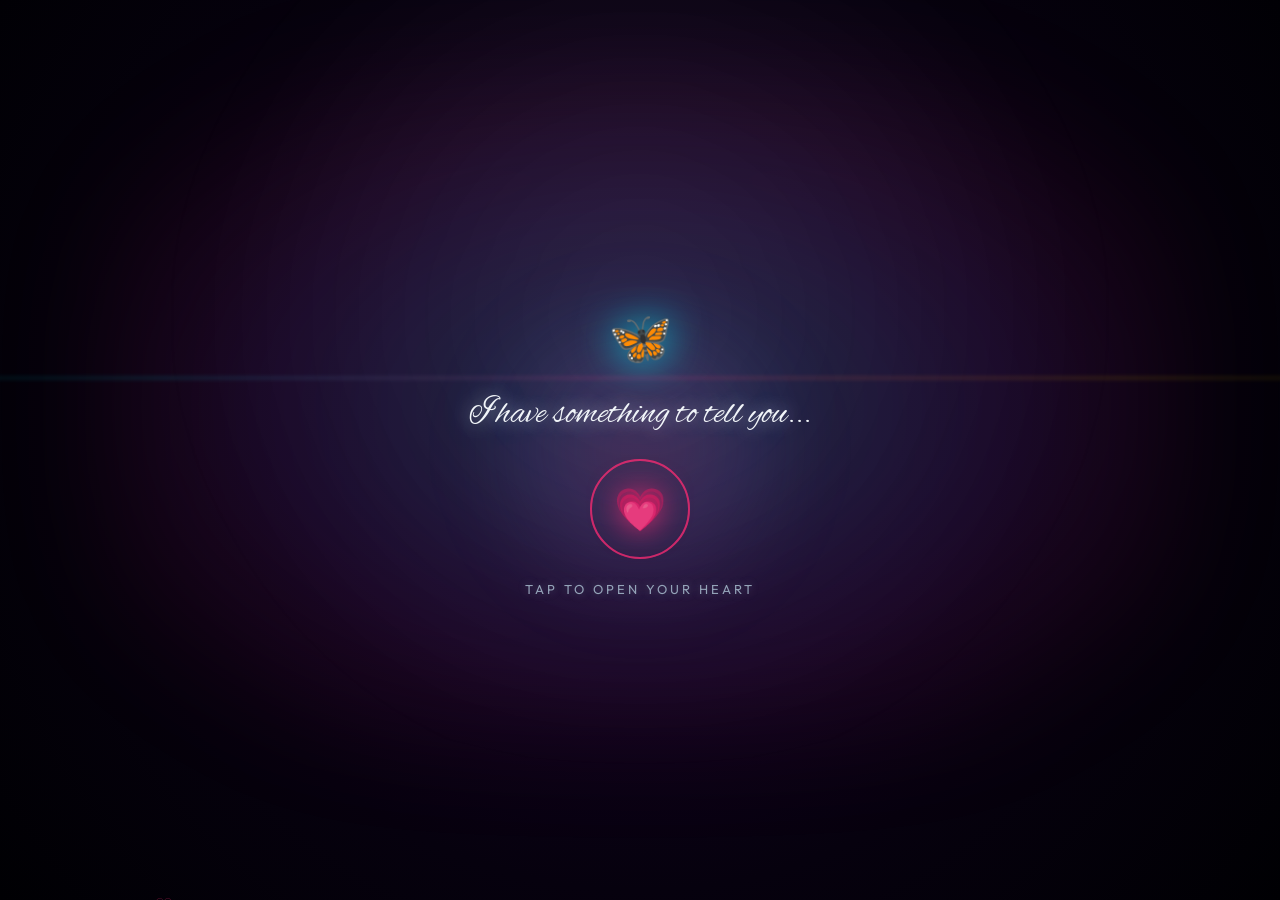
<file: index.html>
<!DOCTYPE html>
<html lang="en">
<head>
  <meta charset="UTF-8">
  <meta name="viewport" content="width=device-width, initial-scale=1.0, maximum-scale=1.0, user-scalable=no">
  <title>You Still Give Me Butterflies 🦋</title>
  <meta name="description" content="A cinematic butterfly swarm revealing a heartfelt romantic love message.">
  <link rel="preconnect" href="https://fonts.googleapis.com">
  <link rel="preconnect" href="https://fonts.gstatic.com" crossorigin>
  <link href="https://fonts.googleapis.com/css2?family=Alex+Brush&family=Outfit:wght@300;400;500;600;700&family=Playfair+Display:ital,wght@0,400;0,600;0,700;1,400;1,600&display=swap" rel="stylesheet">
  <link rel="stylesheet" href="style.css">
</head>
<body>

  <div class="night-sky"></div>
  <div class="nebula-glow"></div>
  <div class="spotlight"></div>
  <div class="anamorphic-beam"></div>

  <div class="intro-screen" id="introScreen">
    <div class="intro-glow-orb"></div>
    <div class="intro-content">
      <div class="intro-emoji">🦋</div>
      <div class="intro-whisper">I have something to tell you...</div>
      <div class="intro-tap-ring" id="tapRing">
        <div class="ring-pulse"></div>
        <div class="ring-pulse ring-2"></div>
        <span class="tap-heart">💗</span>
      </div>
      <div class="intro-cta">tap to open your heart</div>
    </div>
    <div class="intro-floating">
      <span class="float-txt f1">♡</span>
      <span class="float-txt f2">♡</span>
      <span class="float-txt f3">✦</span>
      <span class="float-txt f4">♡</span>
      <span class="float-txt f5">✦</span>
    </div>
  </div>

  <canvas id="canvas"></canvas>

  <div class="message-stage" id="messageStage">

    <div class="msg-header" id="msgHeader">
      <span class="badge-heart">💖</span>
      <span class="badge-text">TO MY FAVORITE PERSON</span>
      <span class="badge-heart">💖</span>
    </div>

    <div class="msg-title-group" id="msgTitleGroup">
      <div class="title-sub">you still give me</div>
      <div class="title-main">
        <span class="glow-cursive">Butterflies</span>
        <span class="butterfly-icon">🦋</span>
      </div>
    </div>

    <div class="msg-divider" id="msgDivider">
      <span class="star">✦</span>
      <span class="gold-line"></span>
      <span class="star">✦</span>
    </div>

    <div class="msg-body" id="msgBody">
      <p class="body-line" id="lineA">In a world of 8 billion souls,</p>
      <p class="body-line" id="lineB">my heart chose yours — and it would choose you again, in every lifetime, without hesitation.</p>
      <p class="body-line" id="lineC">You are my warmest safe place, my 3 AM thought, and the reason I believe in forever.</p>
      <p class="body-line accent-line" id="lineD">I didn't just fall in love with you — I found home. 🏡💗</p>
    </div>

    <div class="msg-footer" id="msgFooter">
      <span class="sig-cursive">Forever & Always Yours</span>
      <span class="sig-sparkle">✨</span>
    </div>

  </div>

  <script src="script.js"></script>
</body>
</html>
</file>
<file: style.css>
*,
*::before,
*::after {
  margin: 0;
  padding: 0;
  box-sizing: border-box;
  user-select: none;
  -webkit-user-select: none;
}

html, body {
  width: 100%;
  height: 100%;
  overflow: hidden;
  background: #020108;
  font-family: 'Outfit', sans-serif;
  color: #fff;
  display: flex;
  align-items: center;
  justify-content: center;
}

.night-sky {
  position: fixed;
  inset: 0;
  background: radial-gradient(circle at 50% 45%, #150326 0%, #06010e 60%, #000003 100%);
  z-index: 1;
}

.nebula-glow {
  position: fixed;
  top: 45%;
  left: 50%;
  transform: translate(-50%, -50%);
  width: 85vw;
  height: 75vh;
  background: radial-gradient(ellipse at center, rgba(0, 240, 255, 0.14) 0%, rgba(168, 85, 247, 0.1) 45%, rgba(255, 45, 117, 0.06) 70%, transparent 85%);
  filter: blur(55px);
  pointer-events: none;
  z-index: 2;
  animation: nebulaPulse 7s ease-in-out infinite alternate;
}

@keyframes nebulaPulse {
  0% { opacity: 0.6; transform: translate(-50%, -50%) scale(0.95); }
  100% { opacity: 0.95; transform: translate(-50%, -50%) scale(1.05); }
}

.spotlight {
  position: fixed;
  top: 35%;
  left: 50%;
  transform: translate(-50%, -50%);
  width: 90vw;
  height: 90vh;
  background: radial-gradient(circle, rgba(255, 255, 255, 0.08) 0%, transparent 65%);
  filter: blur(45px);
  pointer-events: none;
  z-index: 2;
}

.anamorphic-beam {
  position: fixed;
  top: 42%;
  left: 50%;
  transform: translate(-50%, -50%);
  width: 150vw;
  height: 2px;
  background: linear-gradient(90deg, transparent, rgba(0, 240, 255, 0.35), rgba(255, 45, 117, 0.45), rgba(255, 215, 0, 0.35), transparent);
  filter: blur(2px);
  opacity: 0.6;
  pointer-events: none;
  z-index: 2;
}

#canvas {
  position: fixed;
  inset: 0;
  width: 100vw;
  height: 100vh;
  z-index: 5;
  opacity: 0;
  transition: opacity 1.2s ease;
}
#canvas.active {
  opacity: 1;
}

/* ===================== INTRO SCREEN ===================== */
.intro-screen {
  position: fixed;
  inset: 0;
  z-index: 50;
  display: flex;
  align-items: center;
  justify-content: center;
  cursor: pointer;
  transition: opacity 1s ease, transform 1s ease;
}

.intro-screen.hide {
  opacity: 0;
  transform: scale(1.15);
  pointer-events: none;
}

.intro-glow-orb {
  position: absolute;
  top: 50%;
  left: 50%;
  transform: translate(-50%, -50%);
  width: 320px;
  height: 320px;
  background: radial-gradient(circle, rgba(255, 45, 117, 0.2) 0%, rgba(192, 132, 252, 0.12) 40%, transparent 70%);
  filter: blur(40px);
  animation: orbPulse 3s ease-in-out infinite alternate;
}

@keyframes orbPulse {
  0% { transform: translate(-50%, -50%) scale(0.85); opacity: 0.6; }
  100% { transform: translate(-50%, -50%) scale(1.15); opacity: 1; }
}

.intro-content {
  position: relative;
  display: flex;
  flex-direction: column;
  align-items: center;
  gap: 22px;
  z-index: 2;
}

.intro-emoji {
  font-size: 52px;
  animation: introFloat 2.5s ease-in-out infinite alternate;
  filter: drop-shadow(0 0 20px rgba(0, 240, 255, 0.8));
}

@keyframes introFloat {
  0% { transform: translateY(0) rotate(-8deg); }
  100% { transform: translateY(-14px) rotate(10deg); }
}

.intro-whisper {
  font-family: 'Alex Brush', cursive;
  font-size: 36px;
  color: #f1f5f9;
  text-shadow: 0 0 18px rgba(255, 255, 255, 0.5), 0 0 40px rgba(0, 240, 255, 0.3);
  animation: whisperFade 3s ease-in-out infinite alternate;
}

@keyframes whisperFade {
  0% { opacity: 0.7; letter-spacing: 1px; }
  100% { opacity: 1; letter-spacing: 3px; }
}

.intro-tap-ring {
  position: relative;
  width: 100px;
  height: 100px;
  display: flex;
  align-items: center;
  justify-content: center;
  cursor: pointer;
}

.ring-pulse {
  position: absolute;
  inset: 0;
  border-radius: 50%;
  border: 2px solid rgba(255, 45, 117, 0.5);
  animation: ringExpand 2s ease-out infinite;
}

.ring-2 {
  animation-delay: 0.7s;
}

@keyframes ringExpand {
  0% { transform: scale(0.6); opacity: 1; }
  100% { transform: scale(1.8); opacity: 0; }
}

.tap-heart {
  font-size: 42px;
  animation: heartBeat 1.2s ease-in-out infinite;
  filter: drop-shadow(0 0 15px rgba(255, 45, 117, 0.9));
  z-index: 2;
}

@keyframes heartBeat {
  0%, 100% { transform: scale(1); }
  15% { transform: scale(1.25); }
  30% { transform: scale(1); }
  45% { transform: scale(1.18); }
  60% { transform: scale(1); }
}

.intro-cta {
  font-size: 13px;
  font-weight: 400;
  letter-spacing: 3px;
  text-transform: uppercase;
  color: #94a3b8;
  text-shadow: 0 0 8px rgba(148, 163, 184, 0.4);
  animation: ctaPulse 2.5s ease-in-out infinite alternate;
}

@keyframes ctaPulse {
  0% { opacity: 0.5; }
  100% { opacity: 1; }
}

.intro-floating {
  position: absolute;
  inset: 0;
  pointer-events: none;
  z-index: 1;
  overflow: hidden;
}

.float-txt {
  position: absolute;
  font-size: 18px;
  color: rgba(255, 45, 117, 0.35);
  animation: floatUp linear infinite;
}

.f1 { left: 12%; bottom: -20px; font-size: 22px; animation-duration: 7s; animation-delay: 0s; }
.f2 { left: 78%; bottom: -20px; font-size: 16px; animation-duration: 9s; animation-delay: 1.5s; }
.f3 { left: 35%; bottom: -20px; font-size: 14px; color: rgba(255, 215, 0, 0.3); animation-duration: 8s; animation-delay: 3s; }
.f4 { left: 60%; bottom: -20px; font-size: 20px; animation-duration: 10s; animation-delay: 2s; }
.f5 { left: 90%; bottom: -20px; font-size: 12px; color: rgba(0, 240, 255, 0.3); animation-duration: 6.5s; animation-delay: 4s; }

@keyframes floatUp {
  0% { transform: translateY(0) rotate(0deg); opacity: 0; }
  10% { opacity: 1; }
  90% { opacity: 0.6; }
  100% { transform: translateY(-110vh) rotate(360deg); opacity: 0; }
}

/* ===================== MESSAGE STAGE ===================== */
.message-stage {
  position: fixed;
  top: 50%;
  left: 50%;
  transform: translate(-50%, -50%);
  text-align: center;
  z-index: 10;
  pointer-events: none;
  width: min(92vw, 440px);
  display: flex;
  flex-direction: column;
  align-items: center;
  justify-content: center;
  padding: 10px 16px;
  background: transparent;
  border: none;
  box-shadow: none;
}

.msg-header {
  display: flex;
  align-items: center;
  gap: 8px;
  margin-bottom: 10px;
  opacity: 0;
  transform: translateY(12px);
  transition: opacity 0.8s ease, transform 0.8s cubic-bezier(0.16, 1, 0.3, 1);
}
.msg-header.show { opacity: 1; transform: translateY(0); }

.badge-heart {
  font-size: 14px;
  animation: pulseHeart 1.8s ease-in-out infinite alternate;
}

@keyframes pulseHeart {
  0% { transform: scale(0.9); }
  100% { transform: scale(1.15); filter: drop-shadow(0 0 6px #ff2d75); }
}

.badge-text {
  font-size: 11px;
  font-weight: 600;
  letter-spacing: 3px;
  color: #00f0ff;
  text-shadow: 0 0 10px rgba(0, 240, 255, 0.8);
}

.msg-title-group {
  margin-bottom: 10px;
  opacity: 0;
  transform: scale(0.92);
  transition: opacity 1s ease, transform 1s cubic-bezier(0.16, 1, 0.3, 1);
}
.msg-title-group.show { opacity: 1; transform: scale(1); }

.title-sub {
  font-family: 'Playfair Display', serif;
  font-style: italic;
  font-size: 21px;
  letter-spacing: 3px;
  color: #f1f5f9;
  text-shadow: 0 0 14px rgba(255, 255, 255, 0.6);
  margin-bottom: 2px;
}

.title-main {
  display: flex;
  align-items: center;
  justify-content: center;
  gap: 10px;
}

.glow-cursive {
  font-family: 'Alex Brush', cursive;
  font-size: 68px;
  line-height: 1.1;
  background: linear-gradient(135deg, #ffffff 0%, #00f0ff 35%, #c084fc 65%, #ff2d75 100%);
  -webkit-background-clip: text;
  -webkit-text-fill-color: transparent;
  filter: drop-shadow(0 0 25px rgba(0, 240, 255, 0.85)) drop-shadow(0 0 12px rgba(255, 45, 117, 0.6));
}

.butterfly-icon {
  font-size: 40px;
  filter: drop-shadow(0 0 15px rgba(0, 240, 255, 0.9));
  animation: iconFloat 2.5s ease-in-out infinite alternate;
}

@keyframes iconFloat {
  0% { transform: translateY(0) rotate(-6deg); }
  100% { transform: translateY(-8px) rotate(8deg); }
}

.msg-divider {
  display: flex;
  align-items: center;
  justify-content: center;
  gap: 12px;
  margin-bottom: 14px;
  color: #ffd700;
  opacity: 0;
  transform: scaleX(0.5);
  transition: opacity 0.8s ease, transform 0.8s cubic-bezier(0.16, 1, 0.3, 1);
}
.msg-divider.show { opacity: 1; transform: scaleX(1); }

.msg-divider .gold-line {
  width: 80px;
  height: 1px;
  background: linear-gradient(90deg, transparent, rgba(255, 215, 0, 0.9), transparent);
}
.msg-divider .star {
  font-size: 12px;
  filter: drop-shadow(0 0 5px #ffd700);
}

.msg-body {
  display: flex;
  flex-direction: column;
  gap: 10px;
  margin-bottom: 16px;
}

.body-line {
  font-size: 15.5px;
  line-height: 1.6;
  color: #f8fafc;
  font-weight: 400;
  text-shadow: 0 2px 14px rgba(0, 0, 0, 0.9), 0 0 10px rgba(255, 255, 255, 0.15);
  opacity: 0;
  transform: translateY(12px);
  transition: opacity 0.9s ease, transform 0.9s cubic-bezier(0.16, 1, 0.3, 1);
}
.body-line.show { opacity: 0.95; transform: translateY(0); }

.accent-line {
  font-family: 'Playfair Display', serif;
  font-style: italic;
  font-size: 17px !important;
  color: #fbbf24 !important;
  text-shadow: 0 0 16px rgba(255, 215, 0, 0.6), 0 2px 14px rgba(0, 0, 0, 0.9) !important;
  margin-top: 4px;
}

.msg-footer {
  display: flex;
  align-items: center;
  justify-content: center;
  gap: 8px;
  opacity: 0;
  transform: translateY(10px);
  transition: opacity 1s ease, transform 1s cubic-bezier(0.16, 1, 0.3, 1);
}
.msg-footer.show { opacity: 1; transform: translateY(0); }

.sig-cursive {
  font-family: 'Alex Brush', cursive;
  font-size: 32px;
  color: #00f0ff;
  text-shadow: 0 0 16px rgba(0, 240, 255, 0.9);
}
.sig-sparkle {
  font-size: 18px;
  animation: pulseHeart 1.5s ease-in-out infinite alternate;
}

@media (max-width: 480px) {
  .message-stage { padding: 10px 12px; width: 94vw; }
  .intro-whisper { font-size: 30px; }
  .title-sub { font-size: 18px; }
  .glow-cursive { font-size: 54px; }
  .butterfly-icon { font-size: 34px; }
  .body-line { font-size: 14px; line-height: 1.55; }
  .accent-line { font-size: 15.5px !important; }
  .sig-cursive { font-size: 28px; }
}
</file>
